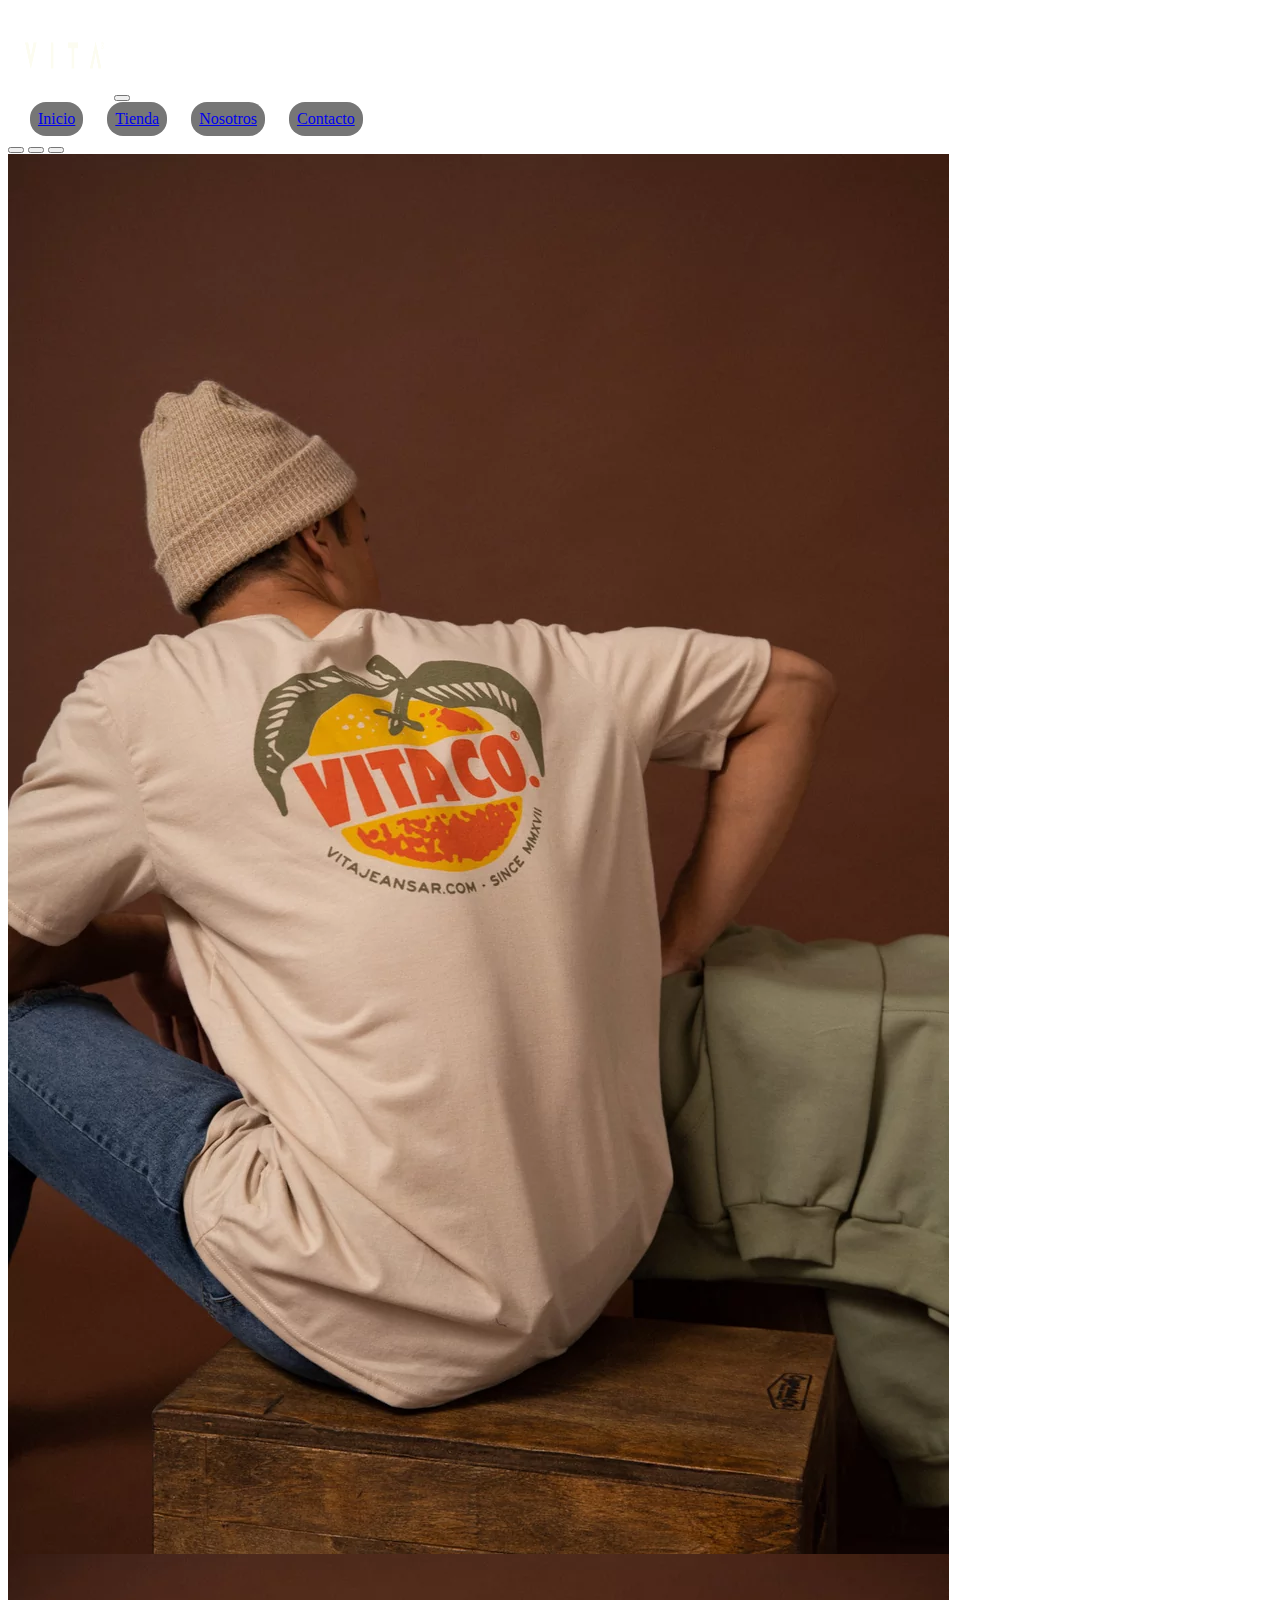
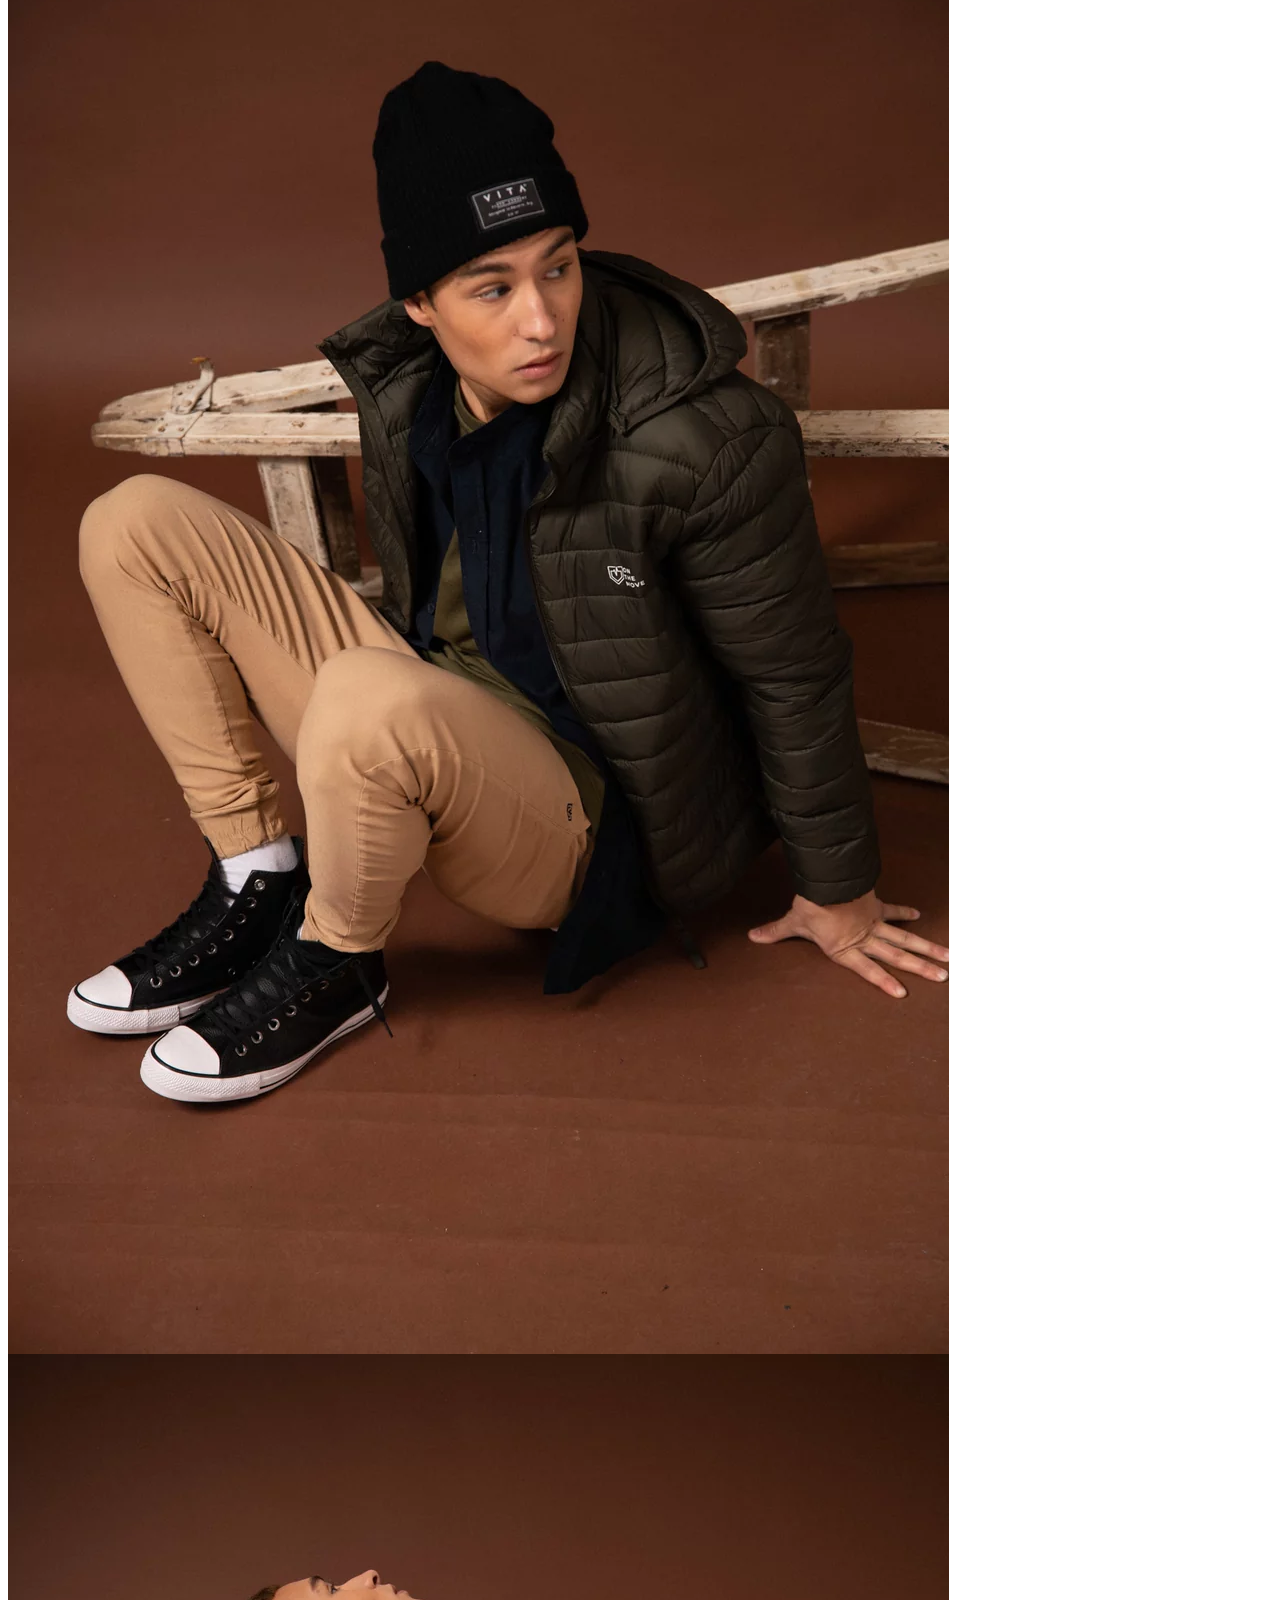
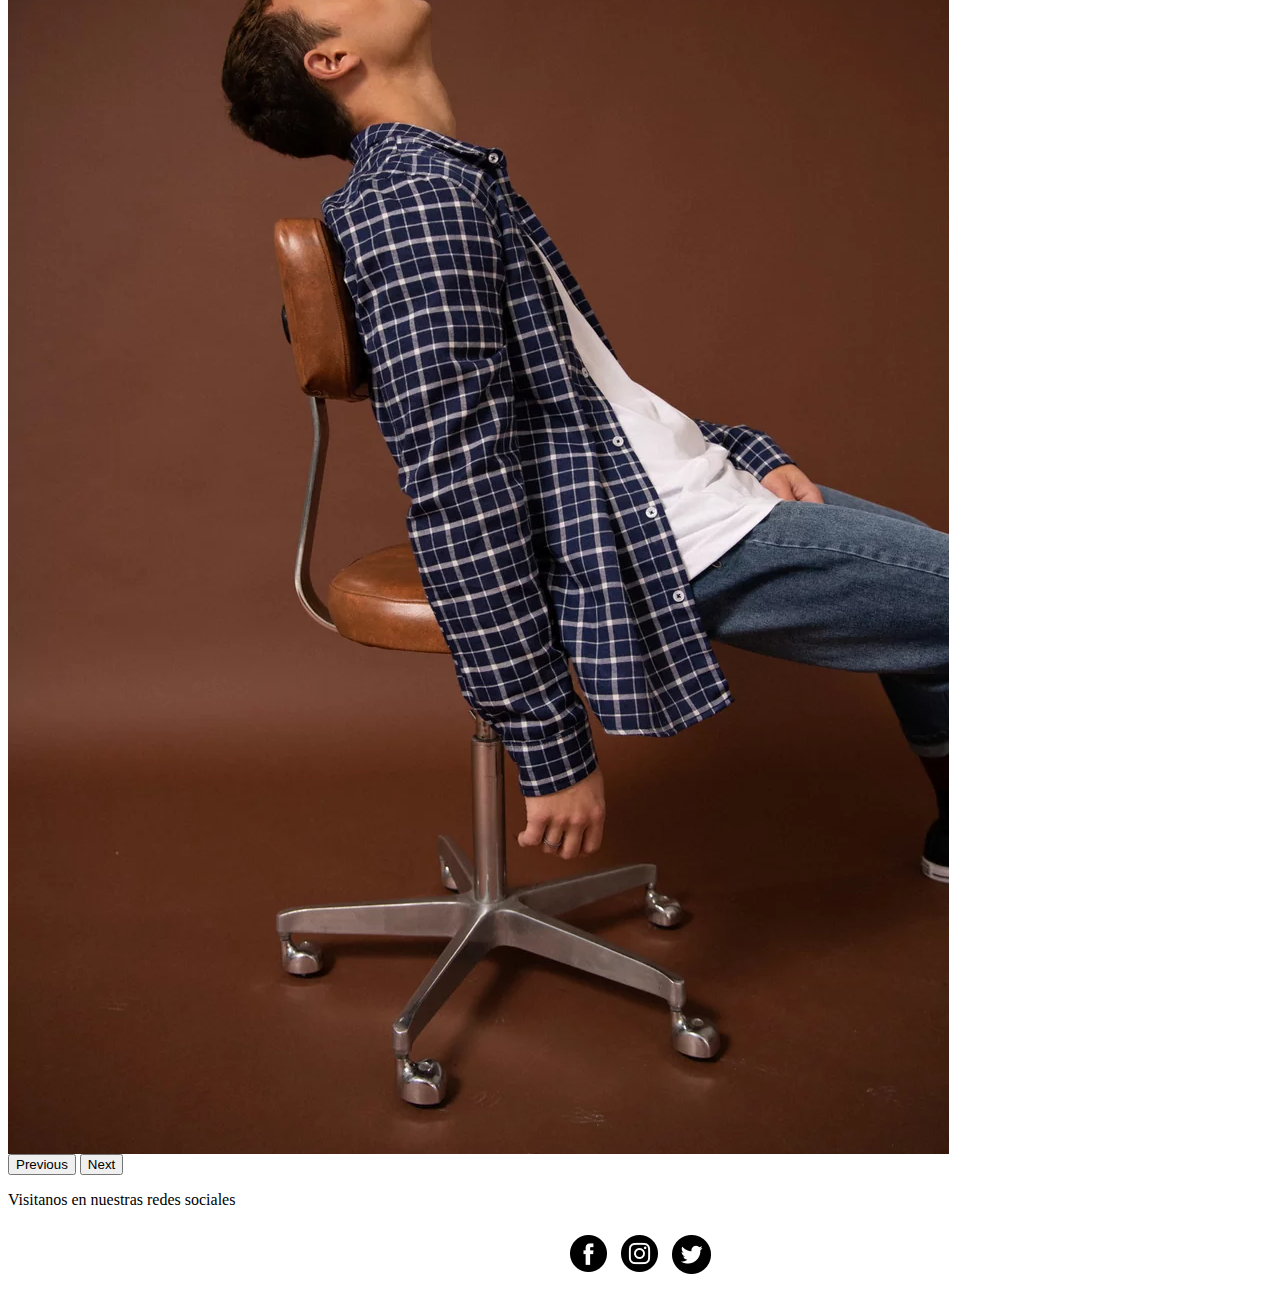
<file: index.html>
<!doctype html>
<html lang="en">
  <head>
    <link rel="stylesheet" href="./css/bootstrap-grid.min.css">
    <meta charset="utf-8">
    <meta name="viewport" content="width=device-width, initial-scale=1">
    <title>Bootstrap demo</title>
    <link href="https://cdn.jsdelivr.net/npm/bootstrap@5.2.0-beta1/dist/css/bootstrap.min.css" rel="stylesheet" integrity="sha384-0evHe/X+R7YkIZDRvuzKMRqM+OrBnVFBL6DOitfPri4tjfHxaWutUpFmBp4vmVor" crossorigin="anonymous">
    <link rel="stylesheet" href="./css/style.css">
  </head>

  <body>
<header>
  <nav class="navbar navbar-expand-lg bg-dark  navegacion">
    <div class="container-fluid">
      <a class="navbar-brand" href="./index.html"><img class="logo" src="./assets/logo-1099081318-1650635835-c0ded488e58d368568177e43e7dbc2551650635836-320-0 (1).png" alt=""></a>
      <button class="navbar-toggler" type="button" data-bs-toggle="collapse" data-bs-target="#navbarNavAltMarkup" aria-controls="navbarNavAltMarkup" aria-expanded="false" aria-label="Toggle navigation">
        <span class="navbar-toggler-icon"></span>
      </button>
      <div class="collapse navbar-collapse justify-content-end" id="navbarNavAltMarkup">
        <div class="navbar-nav align-items-center">
          <a class="nav-link" href="./index.html">Inicio</a>
          <a class="nav-link" href="./vistas/contenido.html">Tienda</a>
          <a class="nav-link" href="./vistas/nosotros.html">Nosotros</a>
          <a class="nav-link" href="./vistas/contacto.html">Contacto</a>
        </div>
      </div>
    </div>
  </nav>

</header>

    
    <div id="carouselExampleIndicators" class="carousel slide" data-bs-ride="true">
      <div class="carousel-indicators">
        <button type="button" data-bs-target="#carouselExampleIndicators" data-bs-slide-to="0" class="active" aria-current="true" aria-label="Slide 1"></button>
        <button type="button" data-bs-target="#carouselExampleIndicators" data-bs-slide-to="1" aria-label="Slide 2"></button>
        <button type="button" data-bs-target="#carouselExampleIndicators" data-bs-slide-to="2" aria-label="Slide 3"></button>
      </div>
      <div class="carousel-inner">
        <div class="carousel-item active">
          <img src="./assets/foto.webp" class="d-block w-100" alt="./">
        </div>
        <div class="carousel-item">
          <img src="./assets/foto0.webp" class="d-block w-100" alt="...">
        </div>
        <div class="carousel-item">
          <img src="./assets/foto1.webp" class="d-block w-100" alt="...">
        </div>
      </div>
      <button class="carousel-control-prev" type="button" data-bs-target="#carouselExampleIndicators" data-bs-slide="prev">
        <span class="carousel-control-prev-icon" aria-hidden="true"></span>
        <span class="visually-hidden">Previous</span>
      </button>
      <button class="carousel-control-next" type="button" data-bs-target="#carouselExampleIndicators" data-bs-slide="next">
        <span class="carousel-control-next-icon" aria-hidden="true"></span>
        <span class="visually-hidden">Next</span>
      </button>
    </div>
        
<footer class="footer-flex">
  <p>Visitanos en nuestras redes sociales</p>
  <div>
 <a href="https://www.facebook.com/equustienda" target="blank" ><img class="redes" src="./assets/facebook.png" alt=""></a> 
 <a href="https://www.instagram.com/equustienda/" target="blank" > <img class="redes" src="./assets/instagram.png" alt=""></a>
  <a href="https://twitter.com/" target="blank" ><img class="redes" src="./assets/twitter.png" alt=""></a>
</div>
</footer>


    <script src="https://cdn.jsdelivr.net/npm/bootstrap@5.2.0-beta1/dist/js/bootstrap.bundle.min.js" integrity="sha384-pprn3073KE6tl6bjs2QrFaJGz5/SUsLqktiwsUTF55Jfv3qYSDhgCecCxMW52nD2" crossorigin="anonymous"></script>
  </body>
</html>
</file>
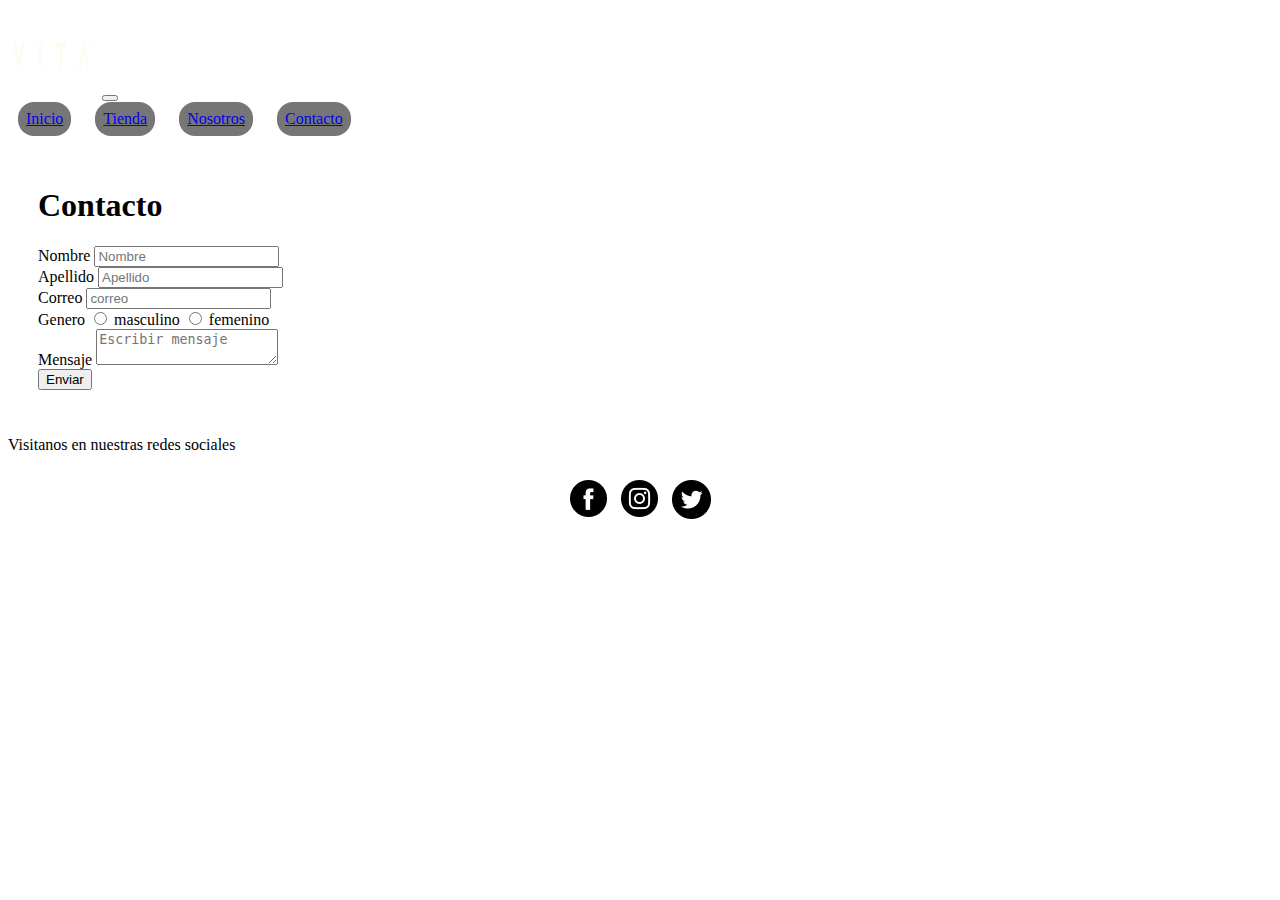
<file: vistas/contacto.html>
<!DOCTYPE html>
<html lang="en">
<head>
    <meta charset="UTF-8">
    <meta http-equiv="X-UA-Compatible" content="IE=edge">
    <meta name="viewport" content="width=device-width, initial-scale=1.0">
    <title>Document</title>
    <link href="https://cdn.jsdelivr.net/npm/bootstrap@5.2.0-beta1/dist/css/bootstrap.min.css" rel="stylesheet" integrity="sha384-0evHe/X+R7YkIZDRvuzKMRqM+OrBnVFBL6DOitfPri4tjfHxaWutUpFmBp4vmVor" crossorigin="anonymous">
    <link rel="stylesheet" href="../css/style.css">

</head>
<body>
  <header>
    <nav class="navbar navbar-expand-lg bg-dark navegacion">
        <div class="container-fluid">
          <a class="navbar-brand" href="../index.html"><img class="logo" src="../assets/logo-1099081318-1650635835-c0ded488e58d368568177e43e7dbc2551650635836-320-0 (1).png" alt=""></a>
          <button class="navbar-toggler" type="button" data-bs-toggle="collapse" data-bs-target="#navbarNavAltMarkup" aria-controls="navbarNavAltMarkup" aria-expanded="false" aria-label="Toggle navigation">
            <span class="navbar-toggler-icon"></span>
          </button>
          <div class="collapse navbar-collapse justify-content-end" id="navbarNavAltMarkup">
            <div class="navbar-nav align-items-center">
              <a class="nav-link" href="../index.html">Inicio</a>
              <a class="nav-link" href="./contenido.html">Tienda</a>
              <a class="nav-link" href="./nosotros.html">Nosotros</a>
              <a class="nav-link" href="./contacto.html">Contacto</a>
            </div>
          </div>
        </div>
      </nav>

</header>

    <section class="d-flex justify-content-center">
        <div class="card col-sm-5 p-2">
            <div class="mb-3">
            <h1>
                Contacto
            </h1>
            <div class="mb-2">
                <form action="">
            <div class="mb-2">
                <label for="nombre">Nombre</label>
                <input type="text" class="form-control" name="nombre" id="nombre" placeholder="Nombre">

            </div>
            <div class="mb-2">
                <label for="apellido">Apellido</label>
                <input type="text" class="form-control" name="apellido" id="apellido" placeholder="Apellido">

            </div>
            <div class="mb-2">
                <label for="apellido">Correo</label>
                <input type="text" class="form-control" name="correo" id="correo" placeholder="correo">

            </div>
            <div class="mb-2">
                <label for="genero">Genero</label>
                <input type="radio"name="genero" id="masculino" value="masculino" > masculino
                <input type="radio"name="genero" id="femenino" value="femenino" > femenino
            </div>
            <div class="mb-2">
                <label for="mensaje">Mensaje</label>
               <textarea name="mensaje" id="mensaje" class="form-control" placeholder="Escribir mensaje"></textarea>

               <div class="mb-2">
                   <button class="btn btn-primary">Enviar</button>
               </div>

            </div>
                </form>
            </div>
        </div>
        </div>
    </section>

    <footer class="footer-flex">
        <p>Visitanos en nuestras redes sociales</p>
        <div>
       <a href="https://www.facebook.com/equustienda" target="blank" ><img class="redes" src="../assets/facebook.png" alt=""></a> 
       <a href="https://www.instagram.com/equustienda/" target="blank" > <img class="redes" src="../assets/instagram.png" alt=""></a>
        <a href="https://twitter.com/" target="blank" ><img class="redes" src="../assets/twitter.png" alt=""></a>
      </div>
      </footer>

    <script src="https://cdn.jsdelivr.net/npm/bootstrap@5.2.0-beta1/dist/js/bootstrap.bundle.min.js" integrity="sha384-pprn3073KE6tl6bjs2QrFaJGz5/SUsLqktiwsUTF55Jfv3qYSDhgCecCxMW52nD2" crossorigin="anonymous"></script>  
</body>
</html>
</file>
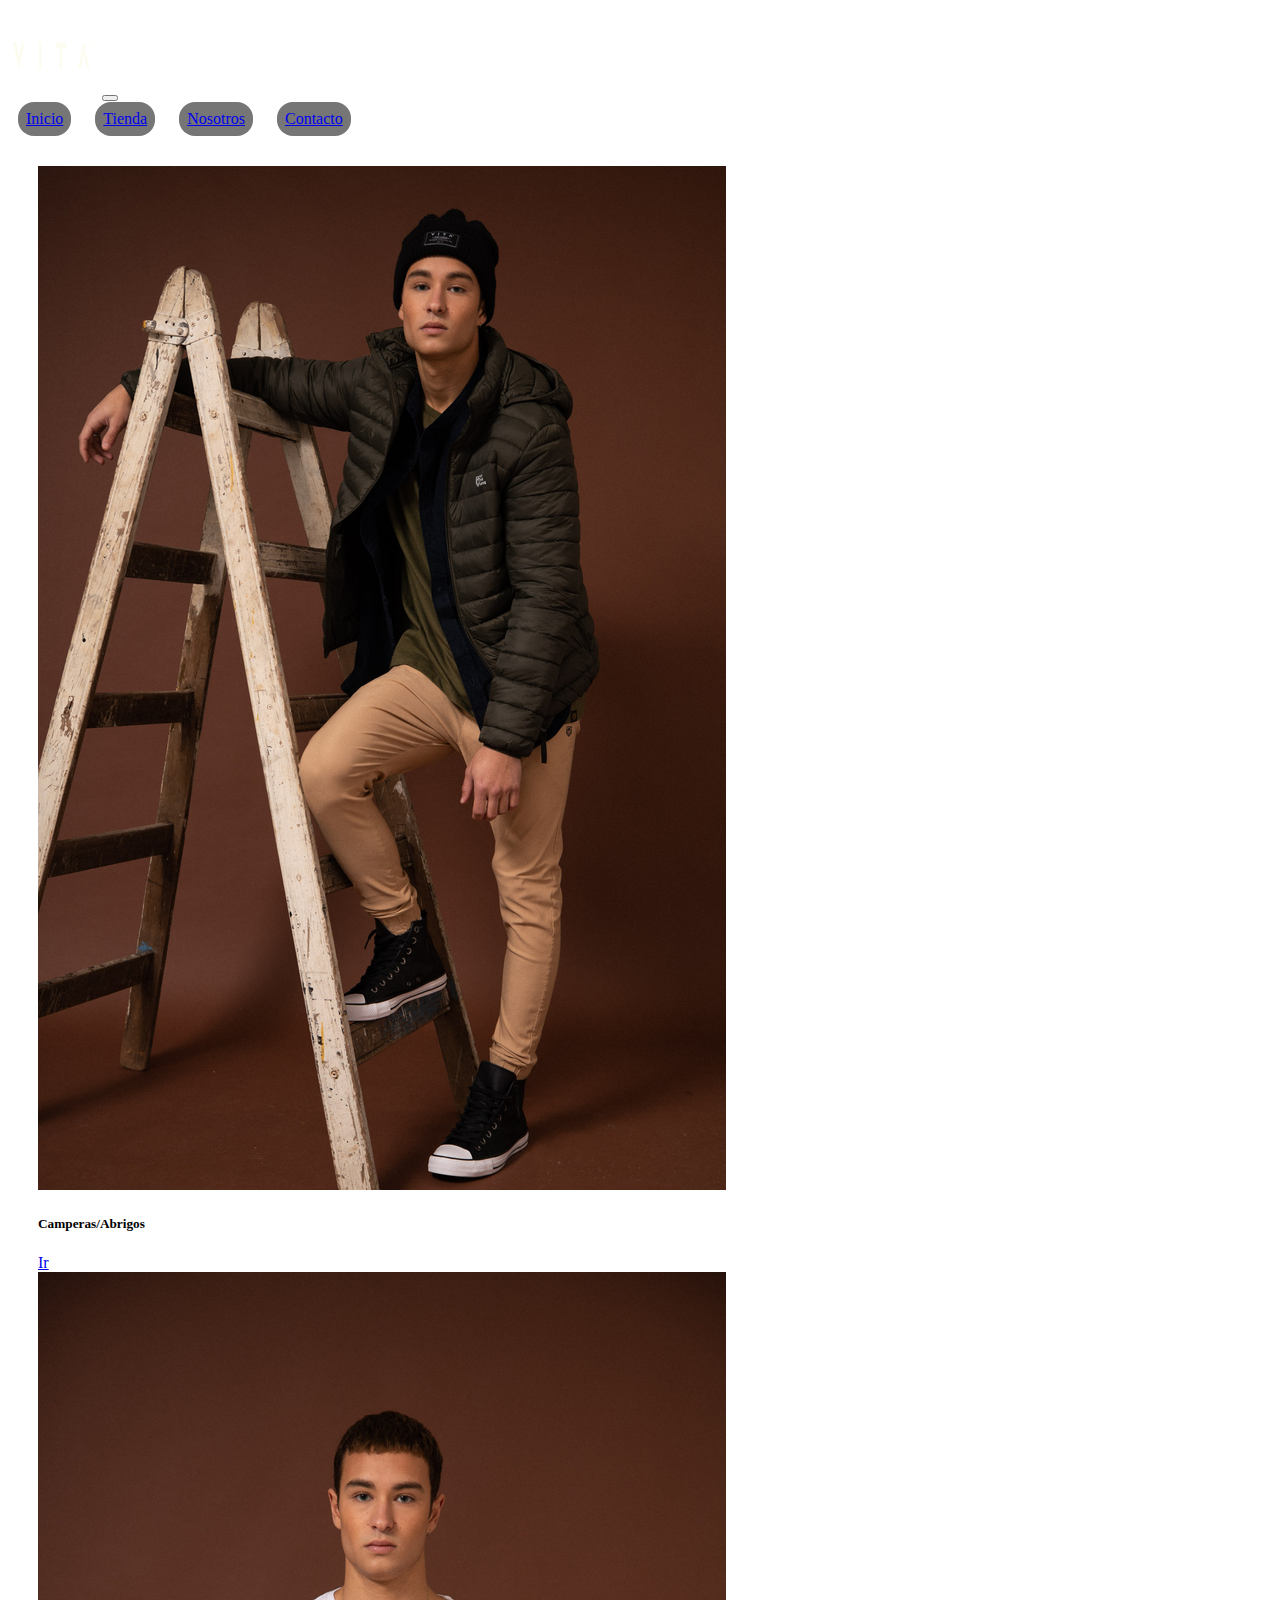
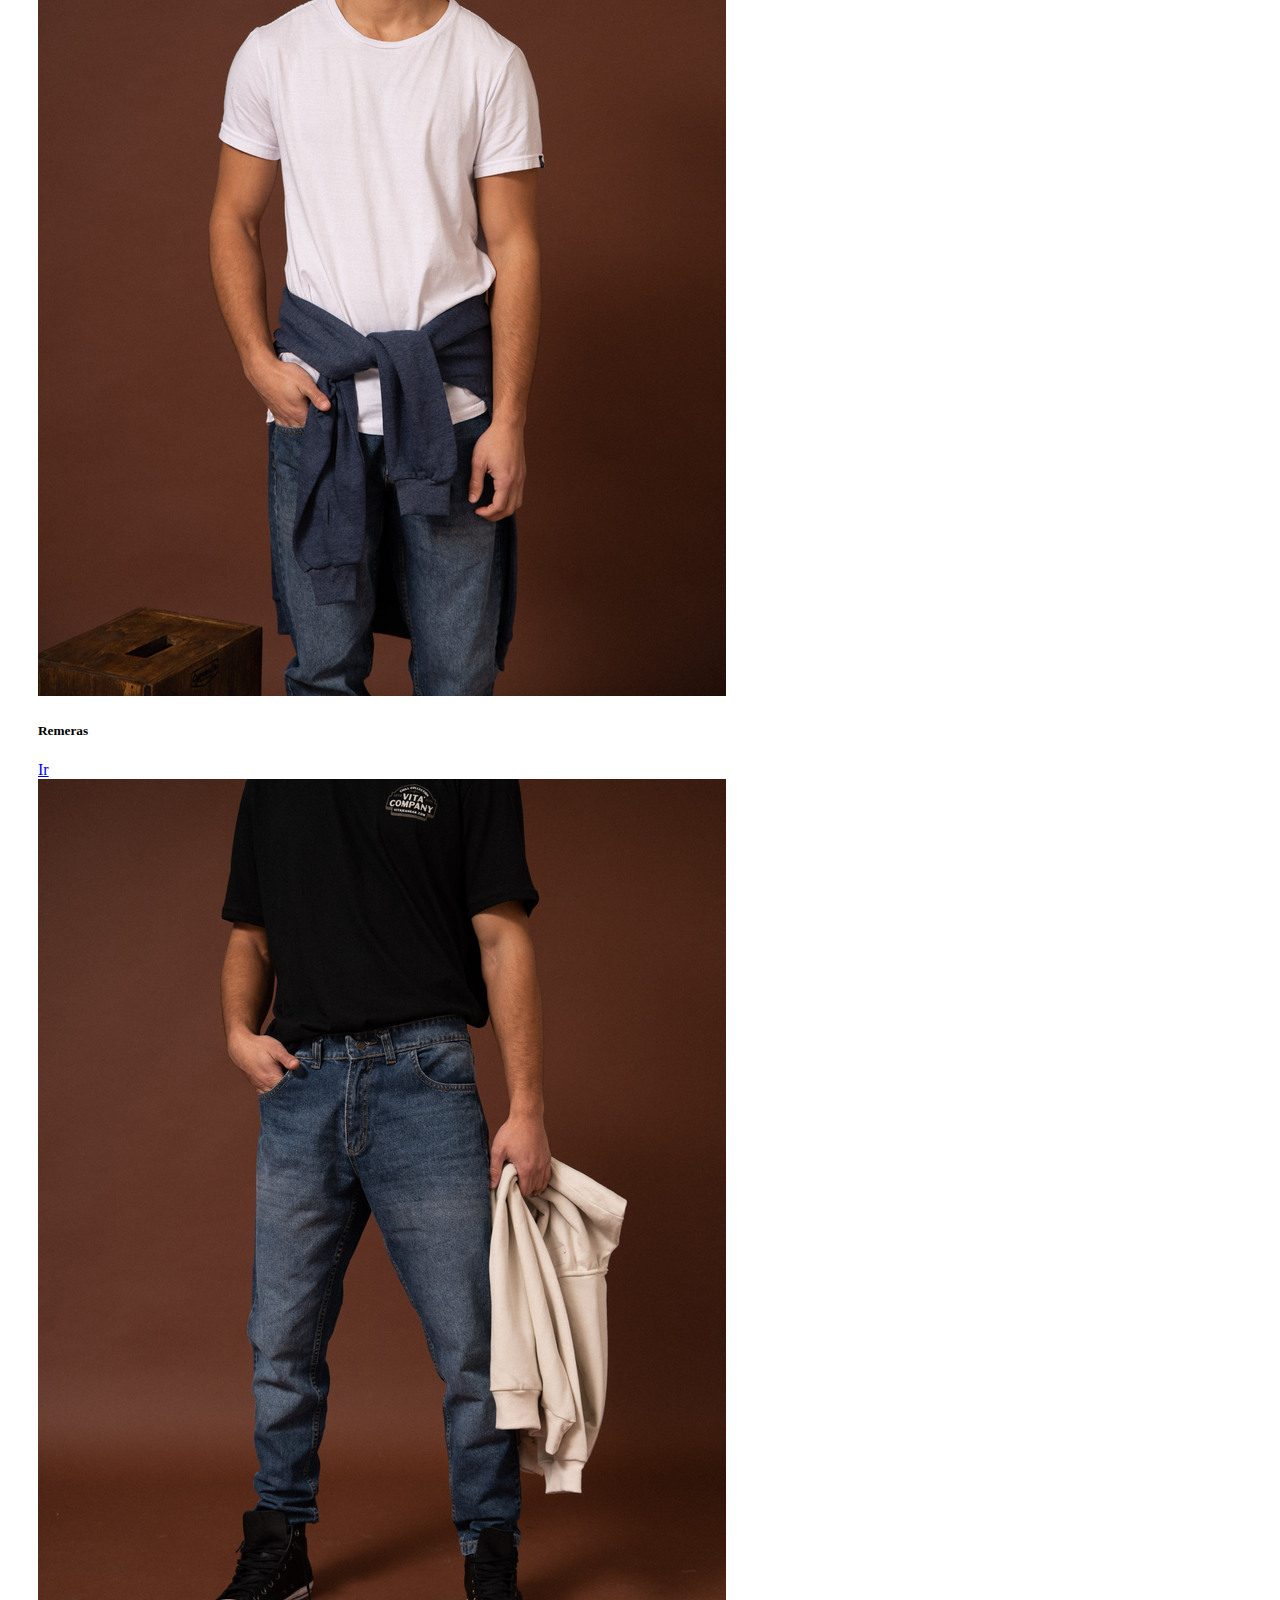
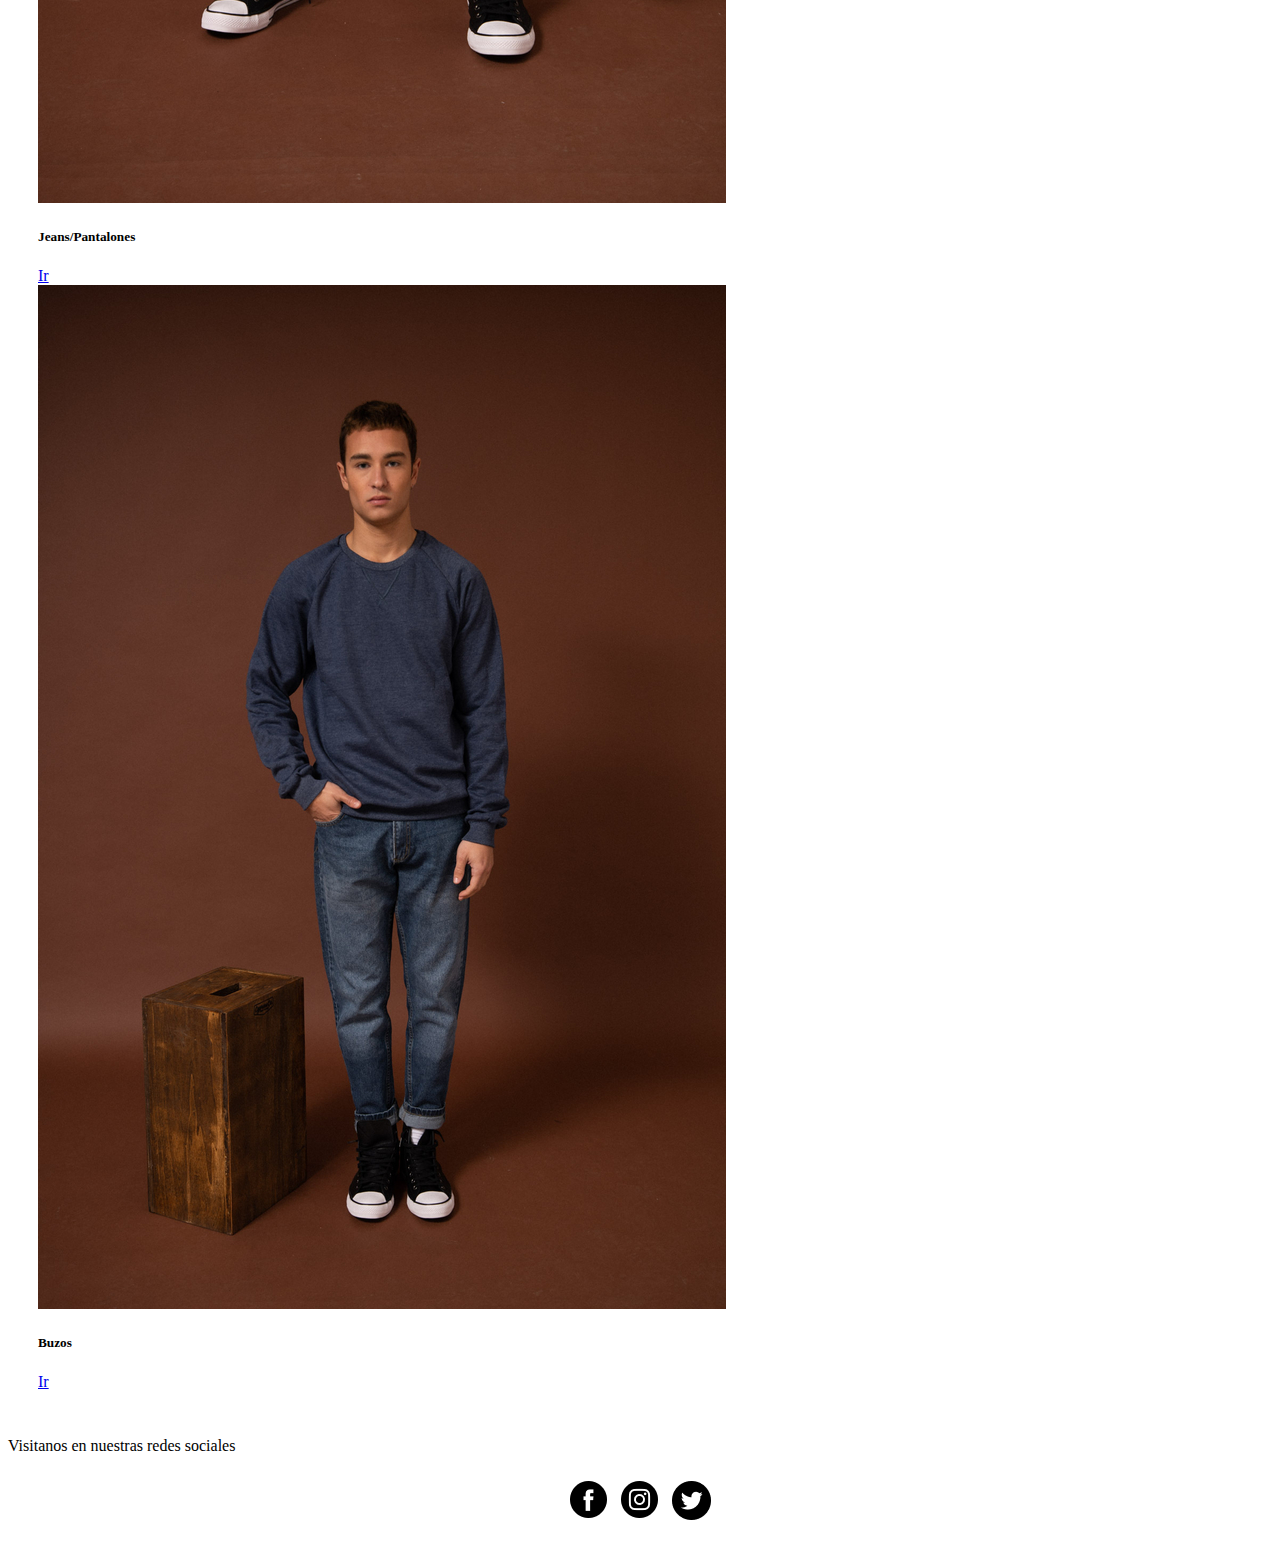
<file: vistas/contenido.html>
<!doctype html>
<html lang="en">
  <head>
    <meta charset="utf-8">
    <meta name="viewport" content="width=device-width, initial-scale=1">
    <title>Bootstrap demo</title>
    <link href="https://cdn.jsdelivr.net/npm/bootstrap@5.2.0-beta1/dist/css/bootstrap.min.css" rel="stylesheet" integrity="sha384-0evHe/X+R7YkIZDRvuzKMRqM+OrBnVFBL6DOitfPri4tjfHxaWutUpFmBp4vmVor" crossorigin="anonymous">
    <link rel="stylesheet" href="../css/style.css">
  </head>
  <body>
    <header>
      <nav class="navbar navbar-expand-lg bg-dark navegacion">
          <div class="container-fluid">
            <a class="navbar-brand" href="../index.html"><img class="logo" src="../assets/logo-1099081318-1650635835-c0ded488e58d368568177e43e7dbc2551650635836-320-0 (1).png" alt=""></a>
            <button class="navbar-toggler" type="button" data-bs-toggle="collapse" data-bs-target="#navbarNavAltMarkup" aria-controls="navbarNavAltMarkup" aria-expanded="false" aria-label="Toggle navigation">
              <span class="navbar-toggler-icon"></span>
            </button>
            <div class="collapse navbar-collapse justify-content-end" id="navbarNavAltMarkup">
              <div class="navbar-nav align-items-center">
                <a class="nav-link" href="../index.html">Inicio</a>
                <a class="nav-link" href="./contenido.html">Tienda</a>
                <a class="nav-link" href="./nosotros.html">Nosotros</a>
                <a class="nav-link" href="./contacto.html">Contacto</a>
              </div>
            </div>
          </div>
        </nav>
  
  </header>
    <section class="container">
        <div class="row mt-4">
            <div class="col-md-3">
                <div class="card mt-1">
      <img src="../assets/campera.jpg" class="card-img-top" alt="...">
      <div class="card-body">
        <h5 class="card-title">Camperas/Abrigos</h5>
        
        <a href="#" class="btn btn-primary">Ir</a>
      </div>
    </div>
            </div>
            <div class="col-md-3">
                <div class="card mt-1">
      <img src="../assets/remera1.jpg" class="card-img-top" alt="...">
      <div class="card-body">
        <h5 class="card-title">Remeras</h5>
        
        <a href="#" class="btn btn-primary">Ir</a>
      </div>
    </div>
            </div>
            <div class="col-md-3">
                <div class="card mt-1">
      <img src="../assets/pantalon.jpg" class="card-img-top" alt="...">
      <div class="card-body">
        <h5 class="card-title">Jeans/Pantalones</h5>
       
        <a href="#" class="btn btn-primary">Ir</a>
      </div>
    </div>
            </div>
            <div class="col-md-3">
                <div class="card mt-1">
      <img src="../assets/buzo.jpg" class="card-img-top" alt="...">
      <div class="card-body">
        <h5 class="card-title">Buzos</h5>
       
        <a href="#" class="btn btn-primary">Ir</a>
      </div>
    </div>
            </div>
        </div>
    </section>
   
    <footer class="footer-flex">
      <p>Visitanos en nuestras redes sociales</p>
      <div>
     <a href="https://www.facebook.com/equustienda" target="blank" ><img class="redes" src="../assets/facebook.png" alt=""></a> 
     <a href="https://www.instagram.com/equustienda/" target="blank" > <img class="redes" src="../assets/instagram.png" alt=""></a>
      <a href="https://twitter.com/" target="blank" ><img class="redes" src="../assets/twitter.png" alt=""></a>
  </div>
  </footer>


    <script src="https://cdn.jsdelivr.net/npm/bootstrap@5.2.0-beta1/dist/js/bootstrap.bundle.min.js" integrity="sha384-pprn3073KE6tl6bjs2QrFaJGz5/SUsLqktiwsUTF55Jfv3qYSDhgCecCxMW52nD2" crossorigin="anonymous"></script>
  </body>
</html>
</file>
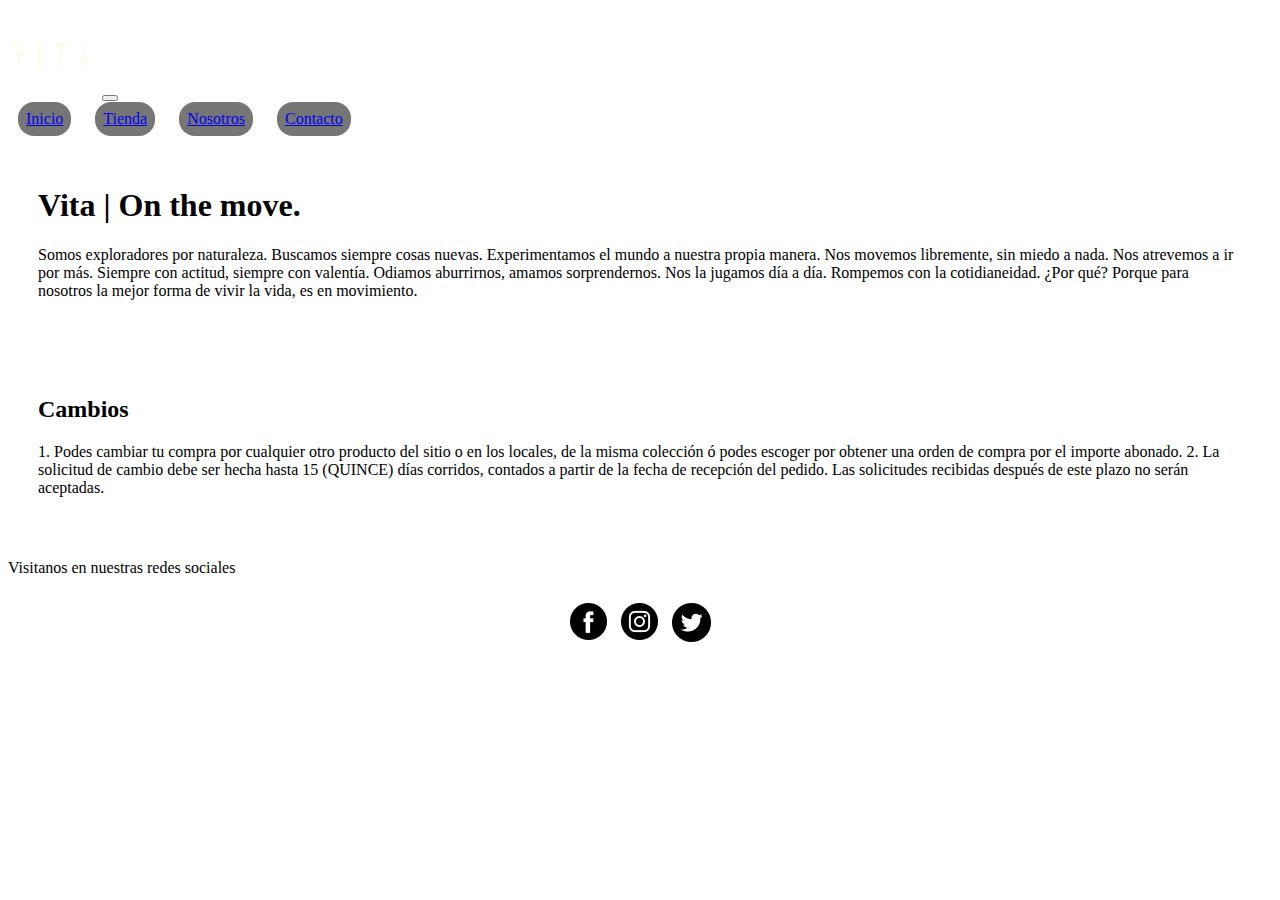
<file: vistas/nosotros.html>
<!DOCTYPE html>
<html lang="en">
<head>
    <meta charset="UTF-8">
    <meta http-equiv="X-UA-Compatible" content="IE=edge">
    <meta name="viewport" content="width=device-width, initial-scale=1.0">
    <title>Document</title>
    <link href="https://cdn.jsdelivr.net/npm/bootstrap@5.2.0-beta1/dist/css/bootstrap.min.css" rel="stylesheet" integrity="sha384-0evHe/X+R7YkIZDRvuzKMRqM+OrBnVFBL6DOitfPri4tjfHxaWutUpFmBp4vmVor" crossorigin="anonymous">
    <link rel="stylesheet" href="../css/style.css">
</head>
<body>
  <header>
    <nav class="navbar navbar-expand-lg bg-dark navegacion">
        <div class="container-fluid">
          <a class="navbar-brand" href="../index.html"><img class="logo" src="../assets/logo-1099081318-1650635835-c0ded488e58d368568177e43e7dbc2551650635836-320-0 (1).png" alt=""></a>
          <button class="navbar-toggler" type="button" data-bs-toggle="collapse" data-bs-target="#navbarNavAltMarkup" aria-controls="navbarNavAltMarkup" aria-expanded="false" aria-label="Toggle navigation">
            <span class="navbar-toggler-icon"></span>
          </button>
          <div class="collapse navbar-collapse justify-content-end" id="navbarNavAltMarkup">
            <div class="navbar-nav align-items-center">
              <a class="nav-link" href="../index.html">Inicio</a>
              <a class="nav-link" href="./contenido.html">Tienda</a>
              <a class="nav-link" href="./nosotros.html">Nosotros</a>
              <a class="nav-link" href="./contacto.html">Contacto</a>
            </div>
          </div>
        </div>
      </nav>

</header>

    <div class="servicios">
        <aside>
       
        <h1>
          Vita | On the move.
        </h1>
        <p>Somos exploradores por naturaleza. Buscamos siempre cosas nuevas. Experimentamos el mundo a nuestra propia manera. Nos movemos libremente, sin miedo a nada. Nos atrevemos a ir por más. Siempre con actitud, siempre con valentía. Odiamos aburrirnos, amamos sorprendernos. Nos la jugamos día a día. Rompemos con la cotidianeidad. ¿Por qué? Porque para nosotros la mejor forma de vivir la vida, es en movimiento.</p>
    </aside>
    <section>
        <h2>
            Cambios
        </h2>
        <p>
          1. Podes cambiar tu compra por cualquier otro producto del sitio o en los locales, de la misma colección ó podes escoger por obtener una orden de compra por el importe abonado.
2. La solicitud de cambio debe ser hecha hasta 15 (QUINCE) días corridos, contados a partir de la fecha de recepción del pedido. Las solicitudes recibidas después de este plazo no serán aceptadas.

        </p>
    </section>
</div>

<footer class="footer-flex">
    <p>Visitanos en nuestras redes sociales</p>
    <div>
   <a href="https://www.facebook.com/equustienda" target="blank" ><img class="redes" src="../assets/facebook.png" alt=""></a> 
   <a href="https://www.instagram.com/equustienda/" target="blank" > <img class="redes" src="../assets/instagram.png" alt=""></a>
    <a href="https://twitter.com/" target="blank" ><img class="redes" src="../assets/twitter.png" alt=""></a>
</div>
</footer>

    <script src="https://cdn.jsdelivr.net/npm/bootstrap@5.2.0-beta1/dist/js/bootstrap.bundle.min.js" integrity="sha384-pprn3073KE6tl6bjs2QrFaJGz5/SUsLqktiwsUTF55Jfv3qYSDhgCecCxMW52nD2" crossorigin="anonymous"></script>
</body>
</html>
</file>
<file: css/style.css>
body {
    background-color: rgb(255, 255, 255);
}


  .logo{
    height: 90px;
    width: 90px;
}
header {
   
}
.collapse .navbar-nav .nav-link {
    list-style: none;
        display: inline-block;
        background-color:rgb(118, 118, 118);
        padding: 0.5rem;
        border-radius: 1rem;
        margin: 0 10px 0 10px ;
        
    transition: all 0.2s ease-in-out;
}
.bottom {
    background-color: white;
    color: whitesmoke;
}
.navbar-nav .nav-link:hover {
    border-radius: 50%;

}

.footer-flex div {
    display: flex;
    justify-content: center;
    }
    .redes {
        margin: 10px 7px 15px 7px;
    }
    .servicios {
        display: flex;
    flex-direction:column;
    height: 90%;
    }

    aside {
    
    
        padding: 30px;
        
    }
   
    section {
       padding: 30px;
       }
</file>
